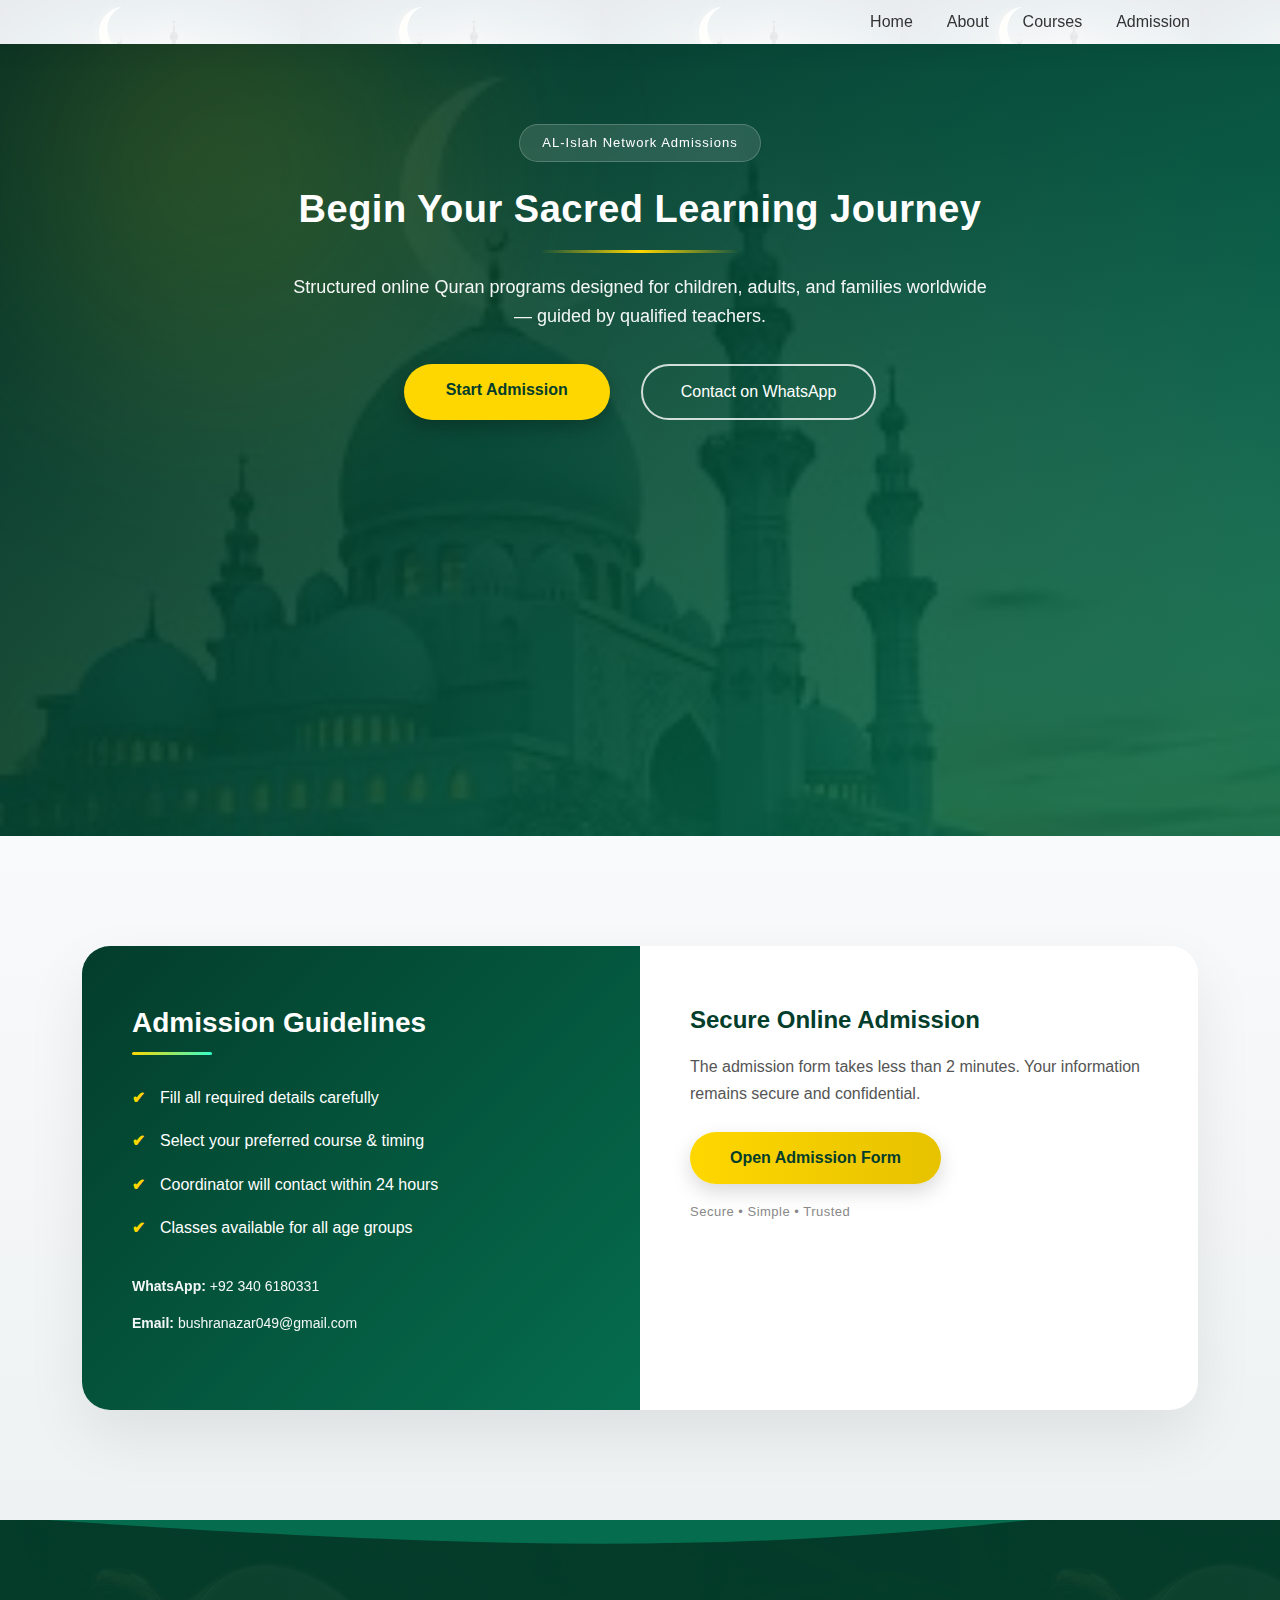
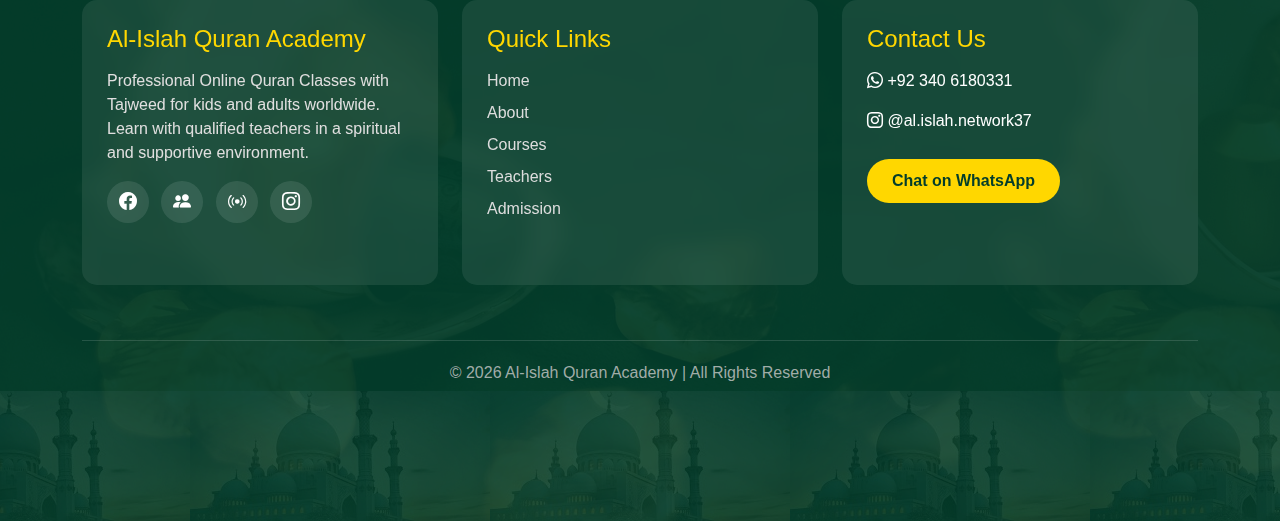
<file: admission.html>
<!doctype html>
<html lang="en">
  <head>
    <meta charset="UTF-8" />
    <meta name="viewport" content="width=device-width, initial-scale=1.0" />
    <title>Admission | AL-Islah Network</title>

    <!-- Bootstrap -->
    <link
      href="https://cdn.jsdelivr.net/npm/bootstrap@5.3.2/dist/css/bootstrap.min.css"
      rel="stylesheet"
    />

    <!-- Google Fonts -->
    <link
      href="https://fonts.googleapis.com/css2?family=Poppins:wght@300;400;500;600;700&display=swap"
      rel="stylesheet"
    />

    <!-- Bootstrap Icons -->
    <link
      href="https://cdn.jsdelivr.net/npm/bootstrap-icons@1.11.3/font/bootstrap-icons.css"
      rel="stylesheet"
    />
    <link rel="stylesheet" href="assets/css/style.css" />

    <style>
      /* ================= HERO SECTION ================= */

      .admission-hero {
        position: relative;
        height: 88vh;
        display: flex;
        align-items: center;
        justify-content: center;
        text-align: center;
        padding: 150px 20px 110px;
        overflow: hidden;
        color: #fff;

        background: url("/assets/images/mosque.jpg") center/cover no-repeat;
      }

      @media (max-width: 576px) {
        .admission-hero {
          max-height: 60vh;
        }
      }
      /* Dark luxury overlay */
      .admission-hero .hero-overlay {
        position: absolute;
        inset: 0;
        background: linear-gradient(
          135deg,
          rgba(3, 45, 32, 0.92),
          rgba(5, 109, 77, 0.88)
        );
        z-index: 1;
      }

      /* Soft golden radial glow */
      .admission-hero .hero-glow {
        position: absolute;
        width: 650px;
        height: 650px;
        background: radial-gradient(
          circle,
          rgba(255, 215, 0, 0.18),
          transparent 70%
        );
        top: -200px;
        right: -150px;
        filter: blur(90px);
        z-index: 1;
      }

      /* Content */
      .hero-content {
        position: relative;
        z-index: 2;
        max-width: 820px;
        margin: auto;
      }

      /* Badge */
      .hero-badge {
        display: inline-block;
        padding: 8px 22px;
        border-radius: 50px;
        font-size: 13px;
        letter-spacing: 1px;
        background: rgba(255, 255, 255, 0.12);
        backdrop-filter: blur(12px);
        border: 1px solid rgba(255, 255, 255, 0.2);
        margin-bottom: 25px;
      }

      /* Heading */
      .admission-hero h1 {
        font-size: 38px;
        font-weight: 700;
        margin-bottom: 20px;
        letter-spacing: 0.5px;
      }

      @media (max-width: 768px) {
        .admission-hero h1 {
          font-size: 30px !important;
        }
      }
      @media (max-width: 575px) {
        .admission-hero h1 {
          font-size: 26px !important;
        }
      }

      /* Elegant golden divider */
      .admission-hero h1::after {
        content: "";
        display: block;
        width: 200px;
        height: 3px;
        margin: 18px auto 0;
        background: linear-gradient(90deg, transparent, #ffd700, transparent);
        border-radius: 21px;
      }

      /* Paragraph */
      .admission-hero p {
        font-size: 18px;
        line-height: 1.8;
        opacity: 0.95;
        margin-top: 25px;
        margin-bottom: 40px;
      }

      @media (max-width: 768px) {
        .admission-hero p {
          font-size: 15px;
        }
      }
      @media (max-width: 575px) {
        .admission-hero p {
          font-size: 14px;
        }
      }

      .hero-buttons a {
        margin: 8px;
      }

      /* ================= BUTTON STYLING ================= */

      /* ================= Primary Custom Button ================= */
      .btn-primary-custom {
        display: inline-block;
        padding: 14px 42px;
        border-radius: 40px;
        background: #ffd700;
        color: #033d2b;
        font-weight: 600;
        text-decoration: none;
        transition: all 0.35s ease;
        box-shadow: 0 8px 20px rgba(0, 0, 0, 0.25);
        text-align: center;
        white-space: nowrap; /* prevent wrapping */
      }

      .btn-primary-custom:hover {
        transform: translateY(-2px) scale(1.05);
        box-shadow: 0 10px 25px rgba(0, 0, 0, 0.35);
      }

      @media (max-width: 767px) {
        .btn-primary-custom,
        .btn-outline-light {
          padding: 10px 28px;
          font-size: 14px; /* smaller text */
          box-shadow: 0 6px 15px rgba(0, 0, 0, 0.25);
        }
      }

      .btn-primary-custom:hover {
        background: #e6c200;
        transform: translateY(-4px);
        box-shadow: 0 12px 30px rgba(0, 0, 0, 0.35);
      }

      /* ================= Outline Light Button ================= */
      .btn-outline-light {
        display: inline-block;
        padding: 14px 38px;
        border-radius: 40px;
        border: 2px solid rgba(255, 255, 255, 0.8);
        color: #fff;
        text-decoration: none;
        font-weight: 500;
        transition: all 0.35s ease;
        text-align: center;
        white-space: nowrap; /* prevent text wrap */
      }

      @media (max-width: 767px) {
        .btn-outline-light {
          padding: 10px 28px; /* smaller padding */
          font-size: 14px; /* smaller text */
        }
      }

      .btn-outline-light:hover {
        background: #fff;
        color: #033d2b;
        transform: translateY(-4px);
      }

      /* ================= INFO SECTION ================= */
      /* ================= Admission Info Section ================= */
      .admission-info-section {
        padding: 110px 20px;
        background: linear-gradient(to bottom, #f9fafb, #eef2f3);
        font-family: "Roboto", sans-serif;
      }

      /* Main Card */
      .admission-card {
        display: flex;
        flex-wrap: wrap;
        border-radius: 28px;
        overflow: hidden;
        background: #ffffff;
        box-shadow: 0 25px 60px rgba(0, 0, 0, 0.08);
        transition: 0.4s ease;
      }

      /* Left Side */
      .info-left {
        flex: 1;
        min-width: 300px;
        padding: 60px 50px;
        background: linear-gradient(135deg, #033d2b, #056d4d);
        color: #fff;
        position: relative;
      }

      /* Heading divider */
      .info-left h3 {
        font-size: 28px;
        margin-bottom: 30px;
        font-weight: 600;
        position: relative;
      }

      .info-left h3::after {
        content: "";
        display: block;
        width: 80px;
        height: 3px;
        margin-top: 12px;
        border-radius: 2px;
        background: linear-gradient(90deg, #ffd700, #33ffcc);
      }

      /* List with ticks */
      .info-left ul {
        list-style: none;
        padding: 0;
        margin: 0;
      }

      .info-left li {
        margin-bottom: 18px;
        padding-left: 28px;
        position: relative;
        line-height: 1.6;
      }

      .info-left li::before {
        content: "✔";
        position: absolute;
        left: 0;
        color: #ffd700;
        font-weight: bold;
      }

      /* Contact Box */
      .contact-box {
        margin-top: 35px;
        font-size: 14px;
        opacity: 0.95;
      }

      /* Right Side */
      .info-right {
        flex: 1;
        min-width: 300px;
        padding: 60px 50px;
        text-align: left;
      }

      .info-right h4 {
        font-size: 24px;
        font-weight: 600;
        margin-bottom: 18px;
        color: #033d2b;
      }

      .info-right p {
        line-height: 1.7;
        margin-bottom: 25px;
        color: #555;
      }

      /* Button */
      .btn-gold-custom {
        display: inline-block;
        padding: 14px 40px;
        border-radius: 40px;
        background: linear-gradient(90deg, #ffd700, #e6c200);
        color: #033d2b;
        font-weight: 600;
        text-decoration: none;
        transition: 0.35s ease;
        box-shadow: 0 8px 20px rgba(0, 0, 0, 0.15);
      }

      .btn-gold-custom:hover {
        transform: translateY(-3px) scale(1.03);
        box-shadow: 0 10px 25px rgba(0, 0, 0, 0.25);
      }

      /* Secure Text */
      .secure-text {
        display: block;
        margin-top: 18px;
        font-size: 13px;
        color: #888;
        letter-spacing: 0.5px;
      }

      /* ================= RESPONSIVE ================= */
      @media (max-width: 992px) {
        .admission-card {
          flex-direction: column;
          align-items: center;
        }

        .info-left,
        .info-right {
          padding: 45px 35px;
          text-align: center;
        }

        /* Keep ticks visible */
        .info-left li {
          padding-left: 28px;
        }

        .info-left li::before {
          display: inline-block;
        }

        /* Heading divider stays */
        .info-left h3::after {
          margin: 12px auto 0;
        }
      }

      @media (max-width: 576px) {
        .info-left h3 {
          font-size: 22px;
        }

        .info-left li,
        .contact-box p,
        .info-right h4,
        .info-right p,
        .secure-text {
          font-size: 14px;
        }

        .btn-gold-custom {
          padding: 10px 28px;
          font-size: 13px;
        }
      }

      /* ================= RESPONSIVE FIX ================= */
      @media (max-width: 992px) {
        .admission-card {
          flex-direction: column;
          align-items: stretch; /* keep full width */
        }

        .info-left,
        .info-right {
          padding: 45px 35px;
          text-align: left; /* LEFT align for small screens */
        }

        /* Ticks still visible */
        .info-left li {
          padding-left: 28px;
        }

        .info-left li::before {
          display: inline-block;
        }

        /* Remove divider line under heading */
        .info-left h3::after {
          display: none;
        }
      }

      @media (max-width: 576px) {
        .info-left h3 {
          font-size: 22px;
        }

        .info-left li,
        .contact-box p,
        .info-right h4,
        .info-right p,
        .secure-text {
          font-size: 14px;
        }

        .btn-gold-custom {
          padding: 10px 28px;
          font-size: 13px;
        }
      }


      /* Admission Hero Section */
.admission-hero {
  position: relative;
  display: block; /* remove flex centering */
  text-align: center;
  color: #fff;
  padding: 80px 20px 60px; /* top padding now defines starting point */
  overflow: hidden;
  background: url("../assets/images/mosque.jpg") center/cover no-repeat;
  min-height: auto; /* allow natural height */
}

/* Optional: subtle overlay & glow */
.hero-overlay {
  content: "";
  position: absolute;
  top: 0;
  left: 0;
  width: 100%;
  height: 100%;
  background: rgba(0, 0, 0, 0.25);
  z-index: 0;
  pointer-events: none;
}

.hero-glow {
  content: "";
  position: absolute;
  top: -100px;
  left: -100px;
  width: 400px;
  height: 400px;
  background: rgba(255, 255, 255, 0.08);
  border-radius: 50%;
  filter: blur(80px);
  z-index: 0;
  pointer-events: none;
}

/* Content */
.hero-content {
  position: relative;
  z-index: 2;
  max-width: 850px;
  margin: 0 auto;
}


/* Heading */
.hero-head {
  font-size: 38px;
  font-weight: 700;
  margin-bottom: 20px;
  letter-spacing: 0.5px;
}

/* Paragraph */
.hero-content p {
  font-size: 18px;
  max-width: 700px;
  margin: 0 auto 25px auto;
  line-height: 1.6;
  opacity: 0.95;
}

/* Buttons */
.hero-buttons {
  display: flex;
  flex-wrap: wrap;
  justify-content: center;
  gap: 15px;
}

/* Small Screens */
@media (max-width: 768px) {
  .admission-hero {
    padding: 50px 20px 40px; /* less top space on tablets */
  }

  .hero-head {
    font-size: 22px;
  }

  .hero-content p {
    font-size: 14px;
  }

  .hero-badge {
    font-size: 14px;
    padding: 4px 12px;
  }
}

@media (max-width: 576px) {
  .admission-hero {
    padding: 40px 15px 30px; /* very compact on mobile */
  }

  .hero-head {
    font-size: 18px;
  }

  .hero-content p {
    font-size: 13px;
  }

  .hero-badge {
    font-size: 12px;
    padding: 3px 10px;
  }
}
    </style>
  </head>
  <body>
    <!-- ================= NAVBAR ================= -->
    <nav class="navbar navbar-expand-lg navbar-dark custom-navbar sticky-top">
      <div class="container">
        <a class="navbar-brand fw-bold" href="#">AL-Islah Network</a>

        <!-- Toggler -->
        <button class="navbar-toggler" type="button" id="menuToggle">
          <span class="navbar-toggler-icon"></span>
        </button>

        <!-- Desktop Menu -->
        <div class="collapse navbar-collapse d-none d-lg-block">
          <ul class="navbar-nav ms-auto">
            <li class="nav-item">
              <a class="nav-link" href="index.html">Home</a>
            </li>
            <li class="nav-item">
              <a class="nav-link" href="#about">About</a>
            </li>
            <li class="nav-item">
              <a class="nav-link" href="#courses">Courses</a>
            </li>
            <li class="nav-item">
              <a class="nav-link" href="admission.html">Admission</a>
            </li>
          </ul>
        </div>
      </div>
    </nav>

    <!-- Mobile Drawer -->
    <div class="mobile-drawer" id="mobileDrawer">
      <div class="drawer-content">
        <!-- Close Button -->
        <span class="close-btn" id="closeDrawer">&times;</span>

        <!-- Drawer Header -->
        <div class="drawer-header">
          <h2>AL-Islah Network</h2>
          <p>Learn • Grow • Connect with Quran</p>
        </div>

        <!-- Divider -->
        <div class="drawer-divider"></div>

        <!-- Menu -->
        <ul class="drawer-menu">
          <li><a href="index.html">Home</a></li>
          <li><a href="#about">About</a></li>
          <li><a href="#courses">Courses</a></li>
          <li><a href="#admission" active>Admission</a></li>
        </ul>
      </div>
    </div>

    <!-- ================= HERO ================= -->

    <section class="admission-hero">
      <div class="hero-overlay"></div>
      <div class="hero-glow"></div>

      <div class="container hero-content">
        <span class="hero-badge mt-0">AL-Islah Network Admissions</span>

        <h1 class="hero-head">Begin Your Sacred Learning Journey</h1>

        <p>
          Structured online Quran programs designed for children, adults, and
          families worldwide — guided by qualified teachers.
        </p>

        <div class="hero-buttons">
          <a href="#admission-start" class="btn-primary-custom">
            Start Admission
          </a>

          <a
            href="https://wa.me/923406180331"
            target="_blank"
            class="btn-outline-light"
          >
            Contact on WhatsApp
          </a>
        </div>
      </div>
    </section>

    <section class="admission-info-section">
      <div class="container">
        <div class="admission-card" id="admission-start">
          <div class="info-left">
            <h3>Admission Guidelines</h3>

            <ul>
              <li>Fill all required details carefully</li>
              <li>Select your preferred course & timing</li>
              <li>Coordinator will contact within 24 hours</li>
              <li>Classes available for all age groups</li>
            </ul>

            <div class="contact-box">
              <p><strong>WhatsApp:</strong> +92 340 6180331</p>
              <p><strong>Email:</strong> bushranazar049@gmail.com</p>
            </div>
          </div>

          <div class="info-right">
            <h4>Secure Online Admission</h4>
            <p>
              The admission form takes less than 2 minutes. Your information
              remains secure and confidential.
            </p>

            <a
              href="https://docs.google.com/forms/d/e/1FAIpQLSfMvTmue68br6GimFqMaVmrvGNHezdlDga6NpbJTiXlvSOmtQ/viewform?usp=publish-editor"
              target="_blank"
              class="btn-gold-custom"
            >
              Open Admission Form
            </a>

            <span class="secure-text">Secure • Simple • Trusted</span>
          </div>
        </div>
      </div>
    </section>

    <footer class="footer">
      <!-- Islamic Wave -->
      <div class="footer-wave">
        <svg viewBox="0 0 1440 120">
          <path
            fill="#056D4D"
            fill-opacity="1"
            d="M0,64L80,69.3C160,75,320,85,480,90.7C640,96,800,96,960,85.3C1120,75,1280,53,1360,42.7L1440,32V0H0Z"
          ></path>
        </svg>
      </div>

      <div class="container footer-content">
        <div class="row gy-4">
          <!-- About -->
          <div class="col-lg-4">
            <div class="footer-card">
              <h4 class="footer-logo">Al-Islah Quran Academy</h4>

              <p class="footer-paragraph">
                Professional Online Quran Classes with Tajweed for kids and
                adults worldwide. Learn with qualified teachers in a spiritual
                and supportive environment.
              </p>

              <div class="footer-social">
                <a
                  href="https://www.facebook.com/share/17R927JmqF/"
                  target="_blank"
                >
                  <i class="bi bi-facebook"></i>
                </a>

                <a
                  href="https://chat.whatsapp.com/I09vief7xN8CAvzDCxCeBJ"
                  target="_blank"
                >
                  <i class="bi bi-people-fill"></i>
                </a>

                <a
                  href="https://whatsapp.com/channel/0029VakZY3B96H4ZG0wpGN0z"
                  target="_blank"
                >
                  <i class="bi bi-broadcast"></i>
                </a>

                <a
                  href="https://instagram.com/al.islah.network37"
                  target="_blank"
                >
                  <i class="bi bi-instagram"></i>
                </a>
              </div>
            </div>
          </div>

          <!-- Links -->
          <div class="col-lg-4">
            <div class="footer-card">
              <h4 class="footer-logo">Quick Links</h4>

              <ul class="footer-links">
                <li><a href="#">Home</a></li>
                <li><a href="about.html">About</a></li>
                <li><a href="courses.html">Courses</a></li>
                <li><a href="teachers.html">Teachers</a></li>
                <li><a href="admission.html">Admission</a></li>
              </ul>
            </div>
          </div>

          <!-- Contact + Newsletter -->
          <div class="col-lg-4">
            <div class="footer-card">
              <h4 class="footer-logo">Contact Us</h4>

              <p class="contact-text">
                <i class="bi bi-whatsapp"></i> +92 340 6180331
              </p>

              <p class="contact-text">
                <i class="bi bi-instagram"></i> @al.islah.network37
              </p>

              <a
                href="https://wa.me/923406180331"
                target="_blank"
                class="btn btn-gold footer-btn"
              >
                Chat on WhatsApp
              </a>
            </div>
          </div>
        </div>

        <hr class="footer-divider" />

        <p class="text-center footer-bottom">
          © 2026 Al-Islah Quran Academy | All Rights Reserved
        </p>
      </div>

      <!-- Mosque Silhouette -->
      <div class="mosque"></div>
    </footer>

    <!-- Back To Top -->
    <button id="backToTop"><i class="bi bi-arrow-up"></i></button>
    <script>
      const btn = document.getElementById("backToTop");

      window.onscroll = function () {
        if (document.documentElement.scrollTop > 200) {
          btn.style.display = "block";
        } else {
          btn.style.display = "none";
        }
      };

      btn.onclick = function () {
        window.scrollTo({
          top: 0,
          behavior: "smooth",
        });
      };
      //drawer
      const menuToggle = document.getElementById("menuToggle");
      const mobileDrawer = document.getElementById("mobileDrawer");
      const closeDrawer = document.getElementById("closeDrawer");

      menuToggle.addEventListener("click", () => {
        mobileDrawer.classList.add("active");
      });

      closeDrawer.addEventListener("click", () => {
        mobileDrawer.classList.remove("active");
      });
    </script>

    <script src="https://cdn.jsdelivr.net/npm/bootstrap@5.3.2/dist/js/bootstrap.bundle.min.js"></script>
  </body>
</html>
</file>
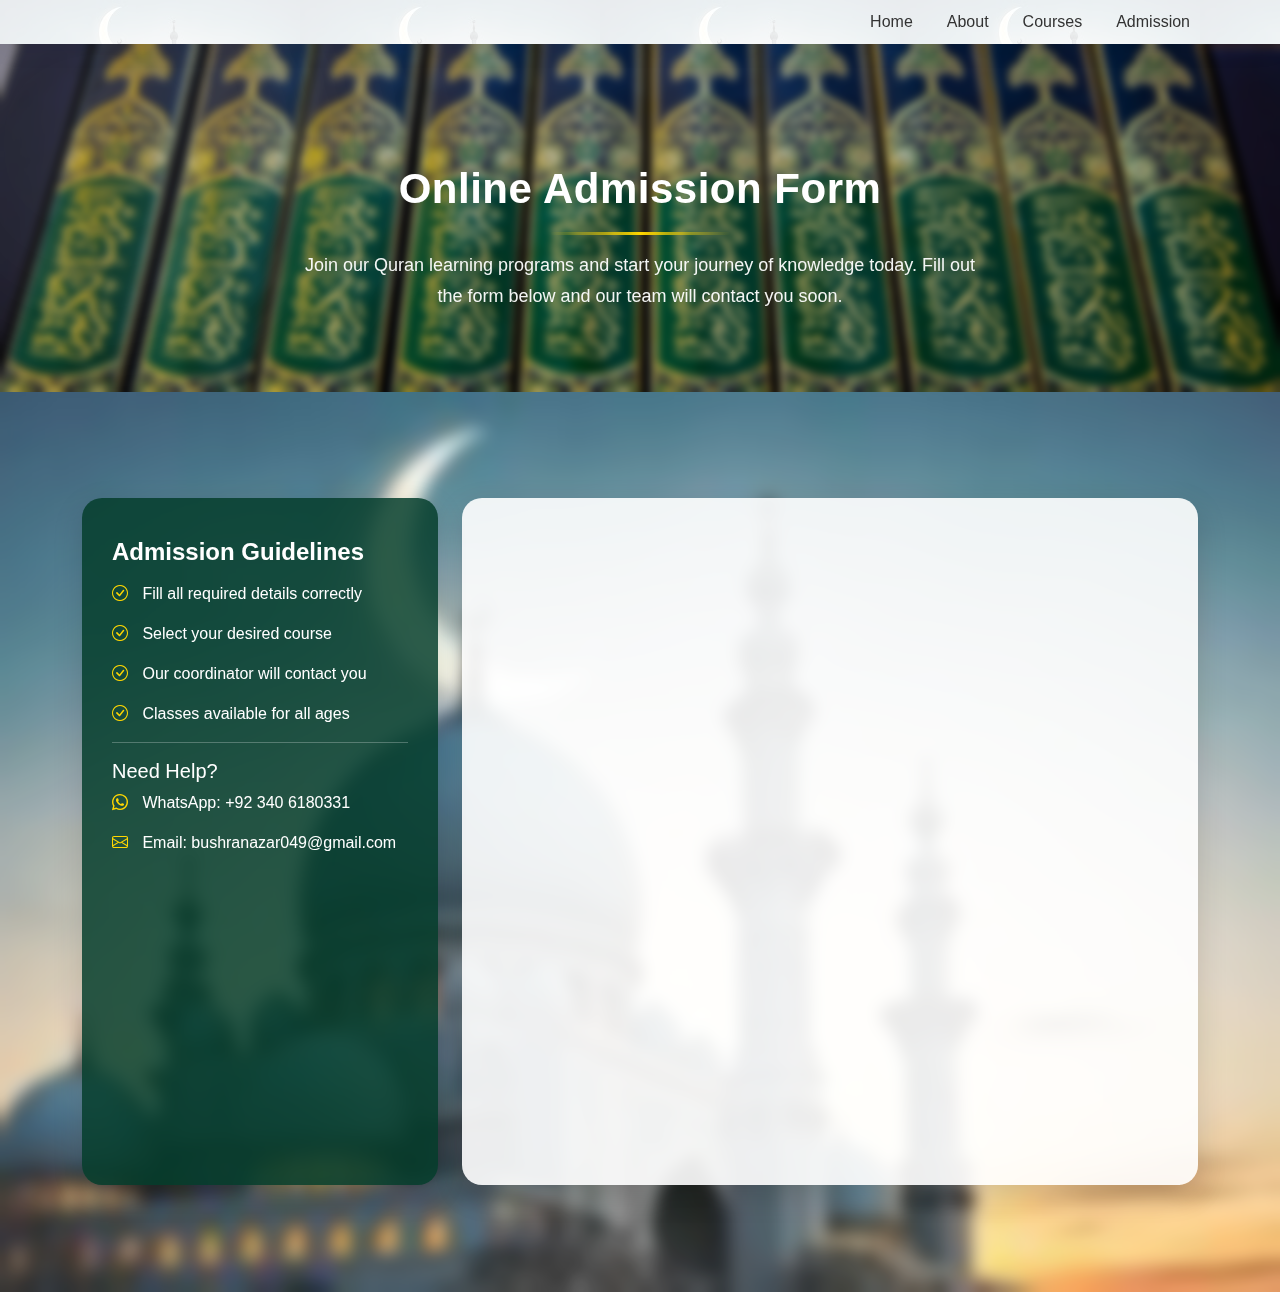
<file: website/admission.html>
<!doctype html>
<html lang="en">
  <head>
    <meta charset="UTF-8" />
    <meta name="viewport" content="width=device-width, initial-scale=1.0" />
    <title>Admission | AL-Islah Network</title>

    <!-- Bootstrap -->
    <link
      href="https://cdn.jsdelivr.net/npm/bootstrap@5.3.2/dist/css/bootstrap.min.css"
      rel="stylesheet"
    />

    <!-- Google Fonts -->
    <link
      href="https://fonts.googleapis.com/css2?family=Poppins:wght@300;400;500;600;700&display=swap"
      rel="stylesheet"
    />

    <!-- Bootstrap Icons -->
    <link
      href="https://cdn.jsdelivr.net/npm/bootstrap-icons@1.11.3/font/bootstrap-icons.css"
      rel="stylesheet"
    />

    <style>
      body {
        font-family: "Poppins", sans-serif;
        background: #f8f9fa;
      }

      /* ================= HERO ================= */

      /* ================= ADMISSION HERO SECTION ================= */

      /* Main Section */
      .admission-hero {
        position: relative;
        padding: 120px 20px 80px;
        text-align: center;
        color: white;
        overflow: hidden;

        /* Background image only (no gradient) */
        background: url("../assets/images/art.jpg") center/cover no-repeat;
      }

      /* Overlay layer to blur/darken image only */
      .admission-hero::before {
        content: "";
        position: absolute;
        top: 0;
        left: 0;
        width: 100%;
        height: 100%;
        background: rgba(0, 0, 0, 0.25); /* subtle dark overlay */
        backdrop-filter: blur(4px); /* blur only background */
        z-index: 0;
        pointer-events: none;
      }

      /* Floating glassy shapes / premium glow */
      .admission-hero::after {
        content: "";
        position: absolute;
        width: 500px;
        height: 500px;
        top: -150px;
        left: -150px;
        background: rgba(255, 255, 255, 0.08);
        border-radius: 50%;
        filter: blur(80px);
        z-index: 0;
        pointer-events: none;
      }

      /* content above glow */
      .admission-hero .container {
        position: relative;
        z-index: 2;
        max-width: 850px;
        margin: auto;
      }

      /* heading */
      .admission-hero h1 {
        font-size: 42px;
        font-weight: 700;
        margin-bottom: 20px;
        letter-spacing: 0.5px;
      }

      /* description */
      .admission-hero p {
        font-size: 18px;
        line-height: 1.7;
        opacity: 0.95;
        max-width: 700px;
        margin: 0 auto;
      }

      /* subtle divider under heading */
      .admission-hero h1::after {
        content: "";
        display: block;
        width: 180px;
        height: 3px;
        margin: 18px auto 0;
        border-radius: 2px;
        background: linear-gradient(90deg, transparent, #ffd700, transparent);
      }

      /* ================= RESPONSIVE ================= */

      @media (max-width: 768px) {
        .admission-hero {
          padding: 100px 20px 60px;
        }

        .admission-hero h1 {
          font-size: 30px;
        }

        .admission-hero p {
          font-size: 16px;
        }
      }

      .admission-hero h1 {
        font-weight: 700;
        margin-bottom: 15px;
      }

      .admission-hero p {
        font-size: 18px;
        opacity: 0.95;
      }

      /* ================= FORM SECTION ================= */

      .form-section {
        padding: 60px 20px;
      }

      .form-card {
        background: white;
        border-radius: 15px;
        padding: 30px;
        box-shadow: 0 10px 35px rgba(0, 0, 0, 0.08);
      }

      .form-info {
        background: #056d4d;
        color: white;
        border-radius: 15px;
        padding: 30px;
        height: 100%;
      }

      .form-info h4 {
        font-weight: 600;
        margin-bottom: 15px;
      }

      .form-info i {
        color: #ffd700;
        margin-right: 10px;
      }
      .form-info {
        position: relative; /* enable z-index */
        background: #033d2bd7;
        backdrop-filter: blur(4px); /* soft glass effect */
        border-radius: 20px;
        padding: 40px 30px;
        max-width: 500px; /* card width */
        width: 100%;
        margin: 0 auto 30px auto; /* center horizontally */
        box-shadow: 0 10px 30px rgba(0, 0, 0, 0.15); /* lift effect */
        z-index: 10; /* above background */
        transition: all 0.4s ease;
      }
      /* Form Section */
      .form-section {
        position: relative;
        background: url("../assets/images/mosque.jpg") center/cover no-repeat;
        font-family: "Roboto", sans-serif;
        padding: 80px 20px;
        display: flex;
        justify-content: center;
        align-items: center;
        min-height: 100vh; /* full section height optional */
        overflow: hidden;
      }

      /* Optional subtle overlay for slight blur */
      .form-section::before {
        content: "";
        position: absolute;
        top: 0;
        left: 0;
        width: 100%;
        height: 100%;
        background: rgba(255, 255, 255, 0.1); /* very light white tint */
        backdrop-filter: blur(8px); /* blur effect on background */
        z-index: 1;
      }

      /* Form Card / Content */
      .form-section .form-card {
        position: relative;
        z-index: 2; /* above overlay */
        background: rgba(255, 255, 255, 0.9); /* clear form */
        border-radius: 20px;
        padding: 40px 30px;
        width: 100%;
        box-shadow: 0 10px 30px rgba(0, 0, 0, 0.15);
        backdrop-filter: none; /* form itself is clear */
      }

      /* Form Inputs */
      .form-section input,
      .form-section textarea {
        border: 1px solid #ccc;
        border-radius: 10px;
        padding: 12px 15px;
        width: 100%;
        margin-bottom: 15px;
        font-size: 1rem;
        transition: all 0.3s ease;
      }

      .form-section input:focus,
      .form-section textarea:focus {
        border-color: #056d4d;
        box-shadow: 0 0 10px rgba(5, 109, 77, 0.3);
        outline: none;
      }

      /* Submit Button */
      .form-section .btn-gold {
        background: #ffd700;
        border-radius: 30px;
        padding: 12px 25px;
        font-weight: 600;
        width: 100%;
        transition: all 0.3s ease;
      }

      .form-section .btn-gold:hover {
        background: #e6c200;
        transform: translateY(-2px) scale(1.05);
        box-shadow: 0 6px 18px rgba(0, 0, 0, 0.2);
      }

      iframe {
        width: 100%;
        min-height: 600px;
        border-radius: 10px;
        border: none;
      }
    </style>
    <link rel="stylesheet" href="../assets/css/style.css" />
  </head>
  <body>
    <div id="navbar-placeholder"></div>

    <script>
      fetch("navbar.html")
        .then((response) => response.text())
        .then((data) => {
          document.getElementById("navbar-placeholder").innerHTML = data;

          // Optional: update links dynamically for this page
          const links = document.querySelectorAll(
            "#navbar-placeholder a.nav-link",
          );
          links.forEach((link) => {
            if (link.textContent === "Home") link.href = "index.html"; // page-specific
            if (link.textContent === "Contact") link.href = "contact.html"; // different page
          });
        });
    </script>
    <!-- ================= HERO ================= -->

    <section class="admission-hero">
      <div class="container">
        <h1>Online Admission Form</h1>

        <p>
          Join our Quran learning programs and start your journey of knowledge
          today. Fill out the form below and our team will contact you soon.
        </p>
      </div>
    </section>

    <!-- ================= FORM SECTION ================= -->

    <section class="form-section">
      <div class="container">
        <div class="row g-4 align-items-stretch">
          <!-- LEFT INFO -->
          <div class="col-lg-4">
            <div class="form-info">
              <h4>Admission Guidelines</h4>

              <p>
                <i class="bi bi-check-circle"></i> Fill all required details
                correctly
              </p>
              <p>
                <i class="bi bi-check-circle"></i> Select your desired course
              </p>
              <p>
                <i class="bi bi-check-circle"></i> Our coordinator will contact
                you
              </p>
              <p>
                <i class="bi bi-check-circle"></i> Classes available for all
                ages
              </p>

              <hr />

              <h5>Need Help?</h5>

              <p><i class="bi bi-whatsapp"></i> WhatsApp: +92 340 6180331</p>
              <p>
                <i class="bi bi-envelope"></i> Email: bushranazar049@gmail.com
              </p>
            </div>
          </div>

          <!-- GOOGLE FORM -->
          <div class="col-lg-8">
            <div class="form-card">
              <iframe
                src="https://docs.google.com/forms/d/e/1FAIpQLSfDg9qQw7K0GfxanhzYo0n7W0WSsWUYN_asx8dKKKFeTALFWw/viewform?embedded=true"
              >
                Loading…
              </iframe>
            </div>
          </div>
        </div>
      </div>
    </section>
    <script>
      // Get current page filename
      const currentPage = window.location.pathname.split("/").pop();

      // Get all nav links
      const navLinks = document.querySelectorAll(".navbar-nav .nav-link");

      navLinks.forEach((link) => {
        // Remove any existing 'active' class
        link.classList.remove("active");

        // If href matches current page, add 'active'
        if (link.getAttribute("href") === currentPage) {
          link.classList.add("active");
        }
      });
    </script>
    <script src="https://cdn.jsdelivr.net/npm/bootstrap@5.3.2/dist/js/bootstrap.bundle.min.js"></script>
  </body>
</html>
</file>
<file: assets/css/style.css>
body {
  font-family: "Roboto", sans-serif;
  scroll-behavior: smooth;
}
h1,
h2,
h3 {
  font-family: "Roboto", sans-serif;
}

/* Navbar */

@media (max-width: 768px) {
  .navbar-logo {
    height: 80px;
  }
}

@media (max-width: 576px) {
  .navbar-logo {
    height: 60px;
  }
}
/* Default navbar */
.custom-navbar {
  background: #ffffff;
  padding: 6px 0; /* reduce vertical space */
}

/* Remove Bootstrap extra padding */
.navbar {
  padding-top: 2px !important;
  padding-bottom: 2px !important;
}

.about-section {
  position: relative;
  background: #f8fdfb;
  overflow: hidden;
}

/* subtle pattern */
.custom-navbar::before {
  content: "";
  position: absolute;
  inset: 0;
  background: url("../images/mosque.jpg");
  opacity: 0.1;
}
.custom-navbar {
  background: #ffffff; /* clean white */
  font-family: "Roboto", sans-serif;
  padding: 10px 0;
  box-shadow: 0 6px 25px rgba(0, 0, 0, 0.06); /* soft premium shadow */
  transition: all 0.3s ease;
}

/* Navbar Logo */
.navbar-logo {
  height: 70px;
  width: auto;
  object-fit: contain;
}

/* Navbar Links */
.nav-link {
  color: #333 !important; /* dark grey */
  font-weight: 500;
  margin-left: 18px;
  transition: 0.3s ease;
  position: relative;
}

/* Purple Hover Effect */
.nav-link:hover {
  color: #ffd700 !important;
}

.nav-link::after {
  content: "";
  position: absolute;
  width: 0;
  height: 2px;
  left: 0;
  bottom: -4px;
  background: #ffd700;
  transition: width 0.3s ease;
}

.nav-link:hover::after {
  width: 100%;
}
.mobile-drawer {
  position: fixed;
  top: 0;
  right: -100%;
  width: 80%;
  max-width: 320px;
  height: 55vh;
  transition: 0.4s ease;
  z-index: 9999;
  background: #033d2b; /* white drawer */
  border-top-left-radius: 25px;
  border-bottom-left-radius: 25px;
  box-shadow: -15px 0 40px rgba(0, 0, 0, 0.15);
  padding: 40px 30px;
}

.navbar-toggler-icon {
  background-image: none; /* remove default icon */
  width: 24px;
  height: 2px;
  background-color: #033d2b;
  position: relative;
}

/* Create top & bottom lines */
.navbar-toggler-icon::before,
.navbar-toggler-icon::after {
  content: "";
  position: absolute;
  width: 24px;
  height: 2px;
  background-color: #033d2b;
  left: 0;
  transition: 0.3s ease;
}

.navbar-toggler-icon::before {
  top: -7px;
}

.navbar-toggler-icon::after {
  top: 7px;
}

/* Drawer Links */
.mobile-drawer .nav-link {
  color: #333 !important;
  display: block;
  margin: 18px 0;
  font-size: 16px;
  font-weight: 500;
}

/* Drawer Hover */
.mobile-drawer .nav-link:hover {
  color: #5e2b97 !important;
}
.navbar-toggler i {
  color: #5e2b97;
  font-size: 24px;
}
.mobile-drawer::before {
  content: "";
  position: absolute;
  inset: 0;
  background: url("../images/pattern.jpg");
  opacity: 0.05;
}
.mobile-drawer.active {
  right: 0;
}

.drawer-content {
  height: 100%;
  display: flex;
  flex-direction: column;
  justify-content: center;
  align-items: center;
  position: relative;
  text-align: center;
}
/* Drawer Header */
.drawer-header {
  margin-bottom: 30px;
}
.drawer-header h2 {
  color: #ffd700;
  font-size: 24px;
  font-weight: 700;
  margin-bottom: 8px;
  margin-top: 5px;
}

@media (max-width: 768px) {
  .drawer-header h2 {
    font-size: 22px;
    margin-top: 5px;
  }
}

@media (max-width: 575px) {
  .drawer-header h2 {
    font-size: 20px;
    margin-top: 5px;
  }
}

.drawer-header p {
  color: rgba(255, 255, 255, 0.8);
  font-size: 12px;
  letter-spacing: 1px;
}

@media (max-width: 768px) {
  .drawer-header p {
    font-size: 12px;
  }
}

@media (max-width: 575px) {
  .drawer-header p {
    font-size: 11px;
  }
}

.drawer-menu {
  list-style: none;
  padding: 0;
  width: 80%;
}

.drawer-menu li {
  padding: 15px 0;
}

.drawer-menu a {
  color: white;
  font-size: 18px;
  text-decoration: none;
  font-weight: 500;
  transition: 0.3s;
}

@media (max-width: 768px) {
  .drawer-menu a {
    font-size: 16px;
  }
}

@media (max-width: 575px) {
  .drawer-menu a {
    font-size: 16px;
  }
}

.drawer-menu a:hover {
  color: #ffd700;
  letter-spacing: 2px;
}

.drawer-menu hr {
  border: 1px solid rgba(255, 255, 255, 0.3);
  width: 100%;
  margin: 0;
}

/* Close Button */
.close-btn {
  position: absolute;
  top: -19px;
  right: -20px;
  font-size: 35px;
  color: white;
  cursor: pointer;
  transition: 0.3s;
}

.close-btn:hover {
  color: #ffd700;
}

/* Hide drawer on desktop */
@media (min-width: 992px) {
  .mobile-drawer {
    display: none;
  }
}

/* Hero */
/* ================= HERO SECTION ================= */

.hero-section {
  position: relative;
  height: 100vh;
  display: flex;
  align-items: center;
  justify-content: center;
  overflow: hidden;
}

/* Background Image */
.hero-bg {
  position: absolute;
  width: 100%;
  height: 100%;
  object-fit: contain;
  top: 0;
  left: 0;
  z-index: 1;
}

@media screen and (max-width: 768px) {
  .hero-bg 
  {
    object-fit: cover;
  }
  
}

.hero-overlay {
  position: absolute;
  inset: 0;
  background: linear-gradient(
    180deg,
    rgba(4, 82, 58, 0.65),
    rgba(4, 82, 58, 0.85)
  );
  z-index: 2;
}

/* Content */
.hero-content {
  position: relative;
  z-index: 3;
  color: white;
}

/* Glass Card */
.glass-card {
  max-width: 850px;
  margin: auto;
  padding: 60px 40px;
  border-radius: 25px;
  background: rgba(255, 255, 255, 0.037);
  backdrop-filter: blur(8px);
  -webkit-backdrop-filter: blur(15px);
  border: 1px solid rgba(255, 255, 255, 0.25);
  box-shadow: 0 20px 60px rgba(0, 0, 0, 0.3);
}

/* Title */
.hero-title {
  font-size: 30px;
  font-weight: 700;
  color:#F9F6F0;
}
@media (max-width: 768px) {
  .hero-title {
    font-size: 26px !important;
  }
}
@media (max-width: 575px) {
  .hero-title {
    font-size: 20px !important;
  }
}
.hero-urdu {
  font-family: "Noto Nastaliq Urdu", serif;
  font-size: 14px;
  margin-top: 15px;
  line-height: 1.9;
  color: #F9F6F0;
}

.hero-desc {
  font-size: 17px;
  margin-top: 20px;
  opacity: 0.95;
}

/* Button */
.btn-gold {
  background: #ffd700;
  color: #000;
  border-radius: 40px;
  padding: 12px 30px;
  font-weight: 600;
  transition: 0.3s ease;
}

.btn-gold:hover {
  background: #e6c200;
  transform: scale(1.05);
}

/* ================= RESPONSIVE ================= */

@media (max-width: 768px) {
  .hero-urdu {
    font-size: 16px;
  }

  .hero-desc {
    font-size: 14px;
  }

  .glass-card {
    padding: 40px 25px;
  }
}

@media (max-width: 576px) {
  .hero-section {
    height: 85vh;
  }

  .hero-urdu {
    font-size: 13px;
  }

  .hero-desc {
    font-size: 13px;
  }
}
.glass-card {
  max-width: 700px; /* smaller width */
  margin: auto;
  padding: 55px 40px;
  border-radius: 25px;
  background: rgba(255, 255, 255, 0.13);
  backdrop-filter: blur(18px);
  border: 1px solid rgba(255, 255, 255, 0.25);
  box-shadow: 0 25px 70px rgba(0, 0, 0, 0.35);
}

/* Arrows Styling */
.custom-arrow .carousel-control-prev-icon,
.custom-arrow .carousel-control-next-icon {
  width: 35px;
  height: 35px;
}

.carousel-control-prev {
  left: 4%;
}

.carousel-control-next {
  right: 4%;
}

/* Custom Indicators */
.custom-indicators {
  bottom: -50px;
}

.custom-indicators button {
  width: 10px;
  height: 10px;
  border-radius: 35%;
  background-color: white;
  opacity: 0.5;
}

.custom-indicators .active {
  opacity: 1;
  background-color: #ffd700;
}

/* Responsive */
@media (max-width: 768px) {
  .glass-card {
    max-width: 90%;
    padding: 40px 25px;
  }

  .custom-arrow .carousel-control-prev-icon,
  .custom-arrow .carousel-control-next-icon {
    width: 16px;
    height: 16px;
  }
  .carousel-control-prev {
    left: -17px;
  }

  .carousel-control-next {
    right: -17px;
  }
}

/* Sections */

.section-padding {
  padding: 70px 0;
}

.section-titles 
{
  font-size: 26px;
  color: #056d4d;
  font-weight: 700;
}

@media (max-width: 576px) 
{
  .section-titles 
{
  font-size: 20px;
}
}


/* ================= ABOUT SECTION ================= */

.about-section {
  position: relative;
  background: #f8fdfb;
  overflow: hidden;
}

/* subtle pattern */
.about-section::before {
  content: "";
  position: absolute;
  inset: 0;
  background: url("../images/pattern.jpg");
  opacity: 0.07;
}

/* card */
.about-card {
  background: rgba(255, 255, 255, 0.549);
  border-radius: 15px;
  padding: 35px;
  box-shadow: 0 10px 30px rgba(0, 0, 0, 0.08);
  position: relative;
  z-index: 2;
  transition: 0.4s;
}

.about-card:hover {
  transform: translateY(-8px);
}

/* text */
.about-text 
{
  color: #555;
  margin: 15px 0;
}

/* features */
.about-features {
  margin-top: 15px;
}

.feature-item {
  margin-bottom: 10px;
  color: #033d2b;
  font-weight: 500;
}

@media (max-width: 768px) {
  .feature-item {
    font-size: 14px;
  }

  .feature-item i {
    font-size: 18px;
  }
}

@media (max-width: 576px) {
  .feature-item {
    font-size: 13px; /* mobile screens */
  }

  .feature-item i {
    font-size: 16px;
  }
}

.feature-item i {
  color: #ffd700;
  margin-right: 8px;
}
/* ================= ABOUT IMAGE PREMIUM RECTANGLE ================= */
.about-image-wrapper {
  position: relative;
  display: inline-block;
  width: 100%;
  max-width: 500px; /* limit max size */
  margin: 0 auto;
  perspective: 1000px; /* for subtle 3D hover */
}

.about-img {
  width: 100%;
  border-radius: 25px; /* rounded rectangle */
  display: block;
  position: relative;
  z-index: 3;
  object-fit: cover;
  box-shadow: 0 15px 35px rgba(0, 0, 0, 0.15);
  transition:
    transform 0.5s ease,
    box-shadow 0.5s ease;
}

/* hover effect: subtle tilt + scale */
.about-image-wrapper:hover .about-img {
  transform: rotateY(3deg) rotateX(2deg) scale(1.03);
  box-shadow: 0 25px 50px rgba(0, 0, 0, 0.25);
}

/* floating glass-like frame */
.about-image-wrapper::before {
  content: "";
  position: absolute;
  top: 15px;
  left: 15px;
  right: -15px;
  bottom: -15px;
  border-radius: 25px;
  background: rgba(255, 215, 0, 0.08); /* subtle golden glow */
  filter: blur(12px);
  z-index: 2;
  transition:
    transform 0.5s ease,
    opacity 0.5s ease;
}

/* hover moves glow slightly */
.about-image-wrapper:hover::before {
  transform: translateY(-5px) scale(1.02);
  opacity: 0.15;
}

/* subtle shadow layer for depth */
.about-image-wrapper::after {
  content: "";
  position: absolute;
  top: 25px;
  left: 25px;
  right: -25px;
  bottom: -25px;
  border-radius: 25px;
  background: rgba(0, 0, 0, 0.05);
  filter: blur(20px);
  z-index: 1;
  transition: transform 0.5s ease;
}

.about-image-wrapper:hover::after {
  transform: translateY(-3px) scale(1.01);
}

/* responsive adjustments */
@media (max-width: 768px) {
  .about-img {
    border-radius: 20px;
  }
  .about-image-wrapper::before,
  .about-image-wrapper::after {
    top: 12px;
    left: 12px;
    right: -12px;
    bottom: -12px;
    border-radius: 20px;
    filter: blur(15px);
  }
}

/* stats */
.about-stats {
  margin-top: 60px;
  display: grid;
  grid-template-columns: repeat(auto-fit, minmax(150px, 1fr));
  gap: 20px;
}

.stat-box {
  background: white;
  border-radius: 12px;
  padding: 20px;
  text-align: center;
  box-shadow: 0 5px 20px rgba(0, 0, 0, 0.06);
  transition: 0.3s;
}

.stat-box:hover {
  transform: translateY(-5px);
}

.stat-box h3 {
  color: #056d4d;
  font-weight: 700;
}

.stat-box p {
  margin: 0;
  color: #666;
}

/* button gold */
.btn-gold {
  background: #ffd700;
  color: #033d2b;
  border-radius: 30px;
  padding: 10px 25px;
  font-weight: 600;
}

.btn-gold:hover {
  background: #fada28;
  color: #033d2b;
}
/* ================= PREMIUM COURSES SECTION ================= */

#courses {
  position: relative;
  background: linear-gradient(
    to bottom,
    #f4f9f7,
    #ffffff
  ); /* light luxury gradient */
  padding: 80px 0;
  overflow: hidden;
}

#courses::before {
  content: "";
  position: absolute;
  inset: 0;
  background: url("../images/hero.png"); /* Islamic subtle pattern */
  opacity: 0.3;
  z-index: 0;
}

/* Container inside section */
#courses .container {
  position: relative;
  z-index: 1;
}

/* ================= COURSE CARDS ================= */

.course-card {
  position: relative;
  padding: 30px;
  border-radius: 18px;
  overflow: hidden;
  transition: all 0.35s ease;
  box-shadow: 0 8px 25px rgba(0, 0, 0, 0.08);

  /* Glass effect */
  background: rgba(255, 255, 255, 0.08); /* frosted glass */
  backdrop-filter: blur(12px); /* blur background behind card */
  border: 1px solid rgba(255, 255, 255, 0.15);
}

/* subtle hover */
.course-card:hover {
  transform: translateY(-3px); /* subtle lift only */
  box-shadow: 0 12px 28px rgba(0, 0, 0, 0.12);
}

/* optional shiny overlay for depth */
.course-card::before {
  content: "";
  position: absolute;
  inset: 0;
  border-radius: 18px;
  background: linear-gradient(
    135deg,
    rgba(255, 255, 255, 0.05) 0%,
    rgba(255, 255, 255, 0.1) 50%,
    rgba(255, 255, 255, 0.05) 100%
  );
  pointer-events: none;
}

/* Icon Circle */
.course-icon-wrapper {
  width: 70px;
  height: 70px;
  background: linear-gradient(135deg, #056d4d, #0a8f63);
  color: white;
  font-size: 30px;
  border-radius: 50%;
  display: flex;
  align-items: center;
  justify-content: center;
  margin: 0 auto 20px;
  transition: 0.4s ease;
  box-shadow: 0 5px 15px rgba(5, 109, 77, 0.25);
}

.course-card:hover .course-icon-wrapper {
  background: linear-gradient(135deg, #ffd700, #e6c200);
  color: #033d2b;
  box-shadow: 0 8px 25px rgba(255, 215, 0, 0.35);
  transform: scale(1.05);
}

/* Course Title */
.course-card h5 {
  font-weight: 600;
  color: #056d4d;
  margin-bottom: 10px;
  transition: 0.3s;
}

.course-card:hover h5 {
  color: #b89600;
}

.course-card p {
  color: #2b393d;
  font-size: 15px;
  line-height: 1.6;
  margin-bottom: 0;
}

/* Responsive spacing */
@media (max-width: 576px) {
  .course-card {
    padding: 25px 20px;
  }
  .course-icon-wrapper {
    width: 60px;
    height: 60px;
    font-size: 26px;
  }
}

.feature-box {
  padding: 25px;
  text-align: center;
}

.feature-icon {
  font-size: 35px;
  color: #056d4d;
  transition: 0.3s;
}

.feature-box:hover .feature-icon {
  color: #ffd700;
  transform: scale(1.1);
}

/* Course Buttons (if any) */
.btn-gold {
  background: #ffd700;
  color: #033d2b;
  border-radius: 30px;
  padding: 10px 25px;
  font-weight: 600;
  transition: 0.3s;
}

.btn-gold:hover {
  background: #fada28;
  color: #033d2b;
  transform: translateY(-2px);
  box-shadow: 0 5px 15px rgba(255, 215, 0, 0.25);
}

#courses .text-muted {
  font-size: 16px;
  color: #6c757d;
  max-width: 650px;
  margin: 0 auto 50px;
  line-height: 1.6;
}

/* Responsive Cards */
@media (max-width: 992px) {
  .course-card {
    margin-bottom: 30px;
  }
}

@media (max-width: 576px) {
  .course-card {
    padding: 25px 20px;
  }
  .course-icon-wrapper {
    width: 60px;
    height: 60px;
    font-size: 26px;
  }
}

/* ================= WHY SECTION ================= */

.why-section {
  padding: 100px 0;
  position: relative;
}
.why-section  {
  position: relative;
  background: linear-gradient(
    to bottom,
    #f4f9f7,
    #ffffff
  ); /* light luxury gradient */
  padding: 80px 0;
  overflow: hidden;
}

.why-section::before {
  content: "";
  position: absolute;
  inset: 0;
  background: url("../images/hero.png"); /* Islamic subtle pattern */
  opacity: 0.3;
  z-index: 0;
}

.section-title {
  position: relative;
  display: inline-block;
  font-size: 2.5rem;
  font-weight: 700;
  color: #056d4d;
  padding: 0 20px; /* space around text */
  text-align: center;
}
/* Mobile below 768px */
@media (max-width: 768px) {
  .section-title {
    font-size: 2rem;
  }
}
/* Mobile Phones */
@media (max-width: 575px) {
  .section-title {
    font-size: 1.8rem; /* smaller font for phones */
  }
}

/* Left and right lines */
.section-title::before,
.section-title::after {
  content: "";
  position: absolute;
  top: 50%;
  width: 75px; /* line length */
  height: 6px; /* thickness */
  background: linear-gradient(90deg, #ffd700, #e6c200); /* golden gradient */
  border-radius: 2px; /* rounded ends */
  transform: translateY(-50%);
}

.section-title::before {
  left: -70px; /* space from text */
}

.section-title::after {
  right: -70px;
}

/* Mobile below 768px */
@media (max-width: 768px) {
  .section-title::before,
  .section-title::after {
    display: none;
  }
}

.section-subtitle {
  font-family:
    system-ui,
    -apple-system,
    BlinkMacSystemFont,
    "Segoe UI",
    Roboto,
    Oxygen,
    Ubuntu,
    Cantarell,
    "Open Sans";
  color: #2f3133;
  max-width: 650px;
  margin: 15px auto 60px auto;
  font-size: 16px;
  line-height: 1.8;
}

.about-card:hover {
  transform: translateY(-4px); /* subtle */
  box-shadow: 0 15px 40px rgba(0, 0, 0, 0.12);
}

/* subtle overlay for shine */
.feature-card::before {
  content: "";
  position: absolute;
  inset: 0;
  border-radius: 18px;
  background: linear-gradient(
    135deg,
    rgba(255, 255, 255, 0.03) 0%,
    rgba(255, 255, 255, 0.08) 50%,
    rgba(255, 255, 255, 0.03) 100%
  );
  pointer-events: none;
}

/* Icon Circle */
.feature-icon-box {
  width: 70px;
  height: 70px;
  margin: 0 auto 20px;
  border-radius: 50%;
  background: linear-gradient(135deg, #056d4d, #0a8f63);
  display: flex;
  align-items: center;
  justify-content: center;
  font-size: 28px;
  color: white;
  transition: 0.35s;
  box-shadow: 0 4px 15px rgba(5, 109, 77, 0.25);
}

.about-card:hover .feature-icon-box {
  background: linear-gradient(135deg, #ffd700, #e6c200);
  color: #033d2b;
  transform: scale(1.1);
  box-shadow: 0 8px 25px rgba(255, 215, 0, 0.35);
}

/* Title */
.about-card h5 {
  font-weight: 600;
  color: #056d4d;
  margin-bottom: 12px;
  transition: 0.3s;
}

.about-card:hover h5 {
  color: #b89600;
}


/* Responsive adjustments */
@media (max-width: 991px) {
  .feature-card {
    margin: 15px 0;
  }
}

@media (max-width: 576px) {
  .feature-icon-box {
    width: 60px;
    height: 60px;
    font-size: 24px;
  }
  .why-section .section-title::before,
  .why-section .section-title::after {
    width: 40px;
  }
}

/* ================= CTA SECTION ================= */

.cta-section {
  position: relative;
  padding: 100px 20px 80px;
  color: #044d3b;
  overflow: hidden;
  display: flex;
  align-items: center;
  justify-content: center;
}

.cta-bg {
  position: absolute;
  inset: 0;
  background: url("../images/quran.jpg") center center/cover no-repeat;
  opacity: 0.09;
  z-index: 1;
}

/* Container content */
.cta-section .container {
  position: relative;
  z-index: 2;
  max-width: 900px;
}

/* ================= CTA BUTTONS ================= */
.cta-buttons {
  display: flex;
  flex-wrap: wrap; /* wrap if too long */
  justify-content: center; /* center horizontally */
  gap: 12px;
}

.btn-cta {
  border-radius: 40px;
  padding: 12px 30px;
  font-size: 15px;
  font-weight: 600;
  letter-spacing: 0.3px;
  text-align: center;
  white-space: nowrap;
  transition: all 0.3s ease;
  min-width: auto;
}

@media (max-width: 767px) {
  .btn-cta {
    padding: 8px 20px;
    font-size: 13px;
    max-width: 170px;
  }
}

.btn-gold {
  background: linear-gradient(135deg, #ffd700, #e6c200);
  color: #044d3b;
  border: none;
}

.btn-gold:hover {
  transform: translateY(-3px);
  box-shadow: 0 8px 20px rgba(0, 0, 0, 0.2);
}

.btn-outline-light {
  border: 2px solid #fff;
  color: black;
}

.btn-outline-light:hover {
  background-color: #fff;
  color: #044d3b;
  transform: translateY(-3px);
}

/* Trust Features */
.cta-features span {
  display: inline-block;
  margin: 0 15px;
  font-size: 15px;
  color: #044d3b;
  font-weight: 500;
}

.cta-features span::before {
  margin-right: 6px;
  color: #ffd700;
}

/* Mobile Responsiveness */
@media (max-width: 768px) {
  .cta-title {
    font-size: 28px;
  }
  .cta-text {
    font-size: 16px;
  }
  .cta-buttons .btn {
    width: 100%;
    margin-bottom: 15px;
  }
  .cta-features span {
    display: block;
    margin: 8px 0;
  }
}

/* ================= FOOTER ================= */

.footer {
  position: relative;
  background: #033d2b;
  color: white;
  padding-top: 80px;
  overflow: hidden;
  overflow: hidden;
  font-family: "Roboto", sans-serif;
}
.footer::before {
  content: "";
  position: absolute;
  inset: 0;
  background: url("../images/pattern.jpg");
  opacity: 0.05;
}
/* wave */
.footer-wave svg {
  position: absolute;
  top: -60px;
  left: 0;
  width: 100%;
}

/* glass cards */
.footer-card {
  background: rgba(255, 255, 255, 0.08);
  backdrop-filter: blur(10px);
  border-radius: 15px;
  padding: 25px;
  height: 95%;
  transition: 0.4s;
  margin-bottom: 30px;
}

.footer-card:hover {
  transform: translateY(-8px);
  box-shadow: 0 10px 30px rgba(0, 0, 0, 0.3);
}

/* logo */
.footer-logo {
  color: #ffd700;
  font-weight: 500;
  margin-bottom: 15px;
}

/* titles */
.footer-title {
  color: #ffd700;
  margin-bottom: 15px;
}
.footer-content {
  position: relative;
  z-index: 2;
  padding-bottom: 120px; /* space before mosque */
}
.footer-paragraph {
  color: #e0dfdf;
  font-size: 16px;
}

@media (max-width: 768px) {
  .footer-title {
    font-size: 16x;
  }
}
@media (max-width: 575px) {
  .footer-title,
  .footer-paragraph,
  .footer-links {
    font-size: 14px;
  }
}

.footer-links {
  list-style: none;
  padding: 0;
}

.footer-links a {
  color: #ddd;
  text-decoration: none;
  display: inline-block;
  margin-bottom: 8px;
  transition: 0.3s;
  cursor: pointer;
}
@media (max-width: 576px) {
  .contact-text,
  .footer-bottom {
    font-size: 14px;
  }
}
.footer-links a:hover {
  color: #ffd700;
  transform: translateX(1px);
}

.footer-social a {
  width: 42px;
  height: 42px;
  display: inline-flex;
  align-items: center;
  justify-content: center;
  margin-right: 8px;
  border-radius: 50%;
  background: rgba(255, 255, 255, 0.1);
  color: white;
  font-size: 18px;
  transition: 0.4s;
  cursor: pointer;
}

.footer-social a:hover {
  background: #ffd700;
  color: #033d2b;
  box-shadow: 0 0 6px #ffd700;
}

.footer-btn {
  background: #ffd700;
  color: #033d2b;
  border-radius: 30px;
  margin: 10px 0;
  font-weight: 600;
}

.footer-btn:hover {
  background: #fada28;
  color: #033d2b;
}

.footer-divider {
  border-color: rgba(255, 255, 255, 0.541);
  margin: 40px 0 20px;
}

/* bottom */
.footer-bottom {
  color: #cccccccb;
}

.mosque {
  position: absolute;
  bottom: 0;
  left: 0;
  width: 100%;
  height: 120px;
  background: url("../images/mosque.jpg") repeat-x bottom;
  opacity: 0.08;
  animation: floatMosque 20s linear infinite;
}

@keyframes floatMosque {
  from {
    background-position: 0 0;
  }
  to {
    background-position: 1000px 0;
  }
}

/* back to top */
#backToTop {
  position: fixed;
  right: 20px;
  bottom: 20px;
  background: #ffd700;
  color: #033d2b;
  border: none;
  width: 45px;
  height: 45px;
  border-radius: 50%;
  display: none;
  cursor: pointer;
  z-index: 999;
}

#backToTop:hover {
  box-shadow: 0 0 15px #ffd700;
}

.mosque {
  position: absolute;
  bottom: 0;
  left: 0;
  width: 100%;
  height: 130px;
  background: url("../images/mosque.jpg") repeat-x bottom;
  opacity: 0.08;
  pointer-events: none;
  animation: floatMosque 20s linear infinite;
  z-index: 1;
}
</file>
